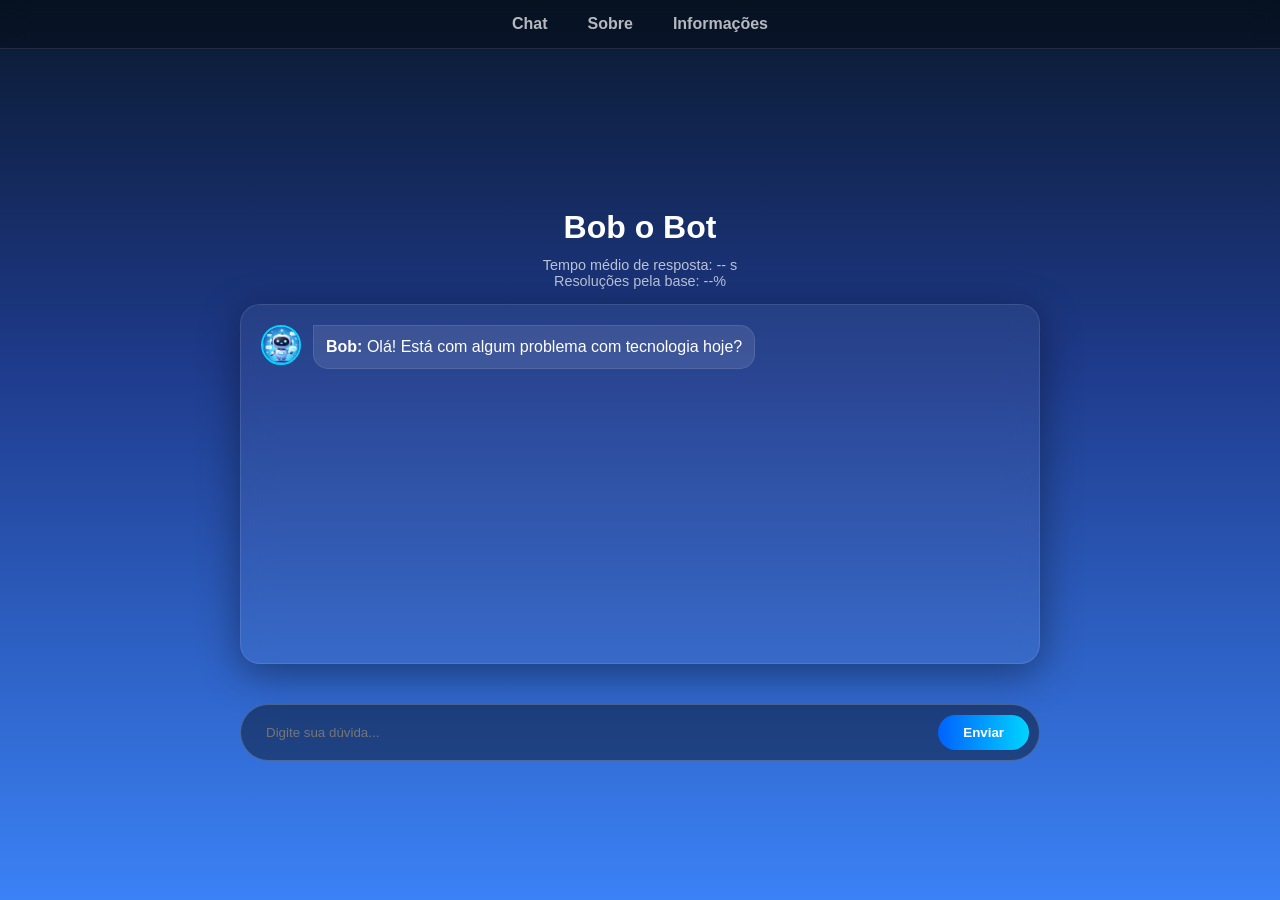
<file: index.html>
<!DOCTYPE html>
<html lang="pt-br">
<head>
    <meta charset="UTF-8">
    <meta name="viewport" content="width=device-width, initial-scale=1.0">
    <title>Bob o Bot - Suporte Técnico</title>
    <link rel="stylesheet" href="style.css">
</head>
<body>
    <nav class="navbar">
        <ul>
            <li><a href="index.html">Chat</a></li>
            <li><a href="sobre.html">Sobre</a></li>
            <li><a href="info.html">Informações</a></li>
        </ul>
    </nav>

    <div class="main-container">
        <div class="titulo">
            <h1>Bob o Bot</h1>
            <div class="stats-container">
                <div id="tempo-medio">Tempo médio de resposta: -- s</div>
                <div id="taxa-base">Resoluções pela base: --%</div>
            </div>
        </div>

        <div class="caixa-resposta" id="chat-historico">
            <div class="msg-container">
                <img src="img/logo.png" class="bot-avatar" onerror="this.src='https://via.placeholder.com/40'">
                <div class="msg-bot">
                    <strong>Bob:</strong> Olá! Está com algum problema com tecnologia hoje?
                </div>
            </div>
        </div>

        <div class="caixa-pergunta">
            <input type="text" id="pergunta" placeholder="Digite sua dúvida..." onkeypress="if (event.key === 'Enter') enviarMensagem();">
            <button onclick="enviarMensagem()" class="botao">Enviar</button>
        </div>
    </div>

    <script>
        let tempoTotal = 0;
        let qtdRespostas = 0;
        let respostasBase = 0;

        function formatarResposta(texto) {
            if (!texto) return "";
            let html = texto.replace(/\*\*(.*?)\*\*/g, "<strong>$1</strong>");
            html = html.replace(/\n/g, "<br>");
            return html;
        }

        async function enviarMensagem() {
            const input = document.getElementById("pergunta");
            const chat = document.getElementById("chat-historico");
            const msg = input.value.trim();
            const imgPath = "img/logo.png";

            if (!msg) return;

            chat.innerHTML += `<div class="msg-usuario"><strong>Você:</strong> ${msg}</div>`;
            input.value = "";
            chat.scrollTop = chat.scrollHeight;

            const idLoad = "loading-" + Date.now();
            chat.innerHTML += `
                    <div class="msg-container" id="${idLoad}">
                        <img src="${imgPath}" class="bot-avatar" onerror="this.src='https://via.placeholder.com/40'">
                        <div class="msg-bot">
                            <div class="typing-dots"><div class="dot"></div><div class="dot"></div><div class="dot"></div></div>
                        </div>
                    </div>`;
            chat.scrollTop = chat.scrollHeight;

            const tempoInicio = performance.now();

            try {
                const res = await fetch("http://127.0.0.1:5000/api/chat", {
                    method: "POST",
                    headers: { "Content-Type": "application/json" },
                    body: JSON.stringify({ mensagem: msg }),
                });
                const dados = await res.json();

                const tempoFim = performance.now();
                const duracaoSegundos = (tempoFim - tempoInicio) / 1000;

                tempoTotal += duracaoSegundos;
                qtdRespostas++;

                if (dados.resposta.includes("[Base de Dados Local")) {
                    respostasBase++;
                }

                const mediaAtual = (tempoTotal / qtdRespostas).toFixed(2);
                const taxaBase = ((respostasBase / qtdRespostas) * 100).toFixed(1);

                document.getElementById("tempo-medio").innerText = `Tempo médio de resposta: ${mediaAtual} s`;
                document.getElementById("taxa-base").innerText = `Resoluções pela base: ${taxaBase}%`;

                document.getElementById(idLoad).remove();

                const respostaFormatada = formatarResposta(dados.resposta);

                chat.innerHTML += `
                        <div class="msg-container">
                            <img src="${imgPath}" class="bot-avatar" onerror="this.src='https://via.placeholder.com/40'">
                            <div class="msg-bot"><strong>Bob:</strong><br>${respostaFormatada}</div>
                        </div>`;
            } catch (e) {
                if (document.getElementById(idLoad)) document.getElementById(idLoad).remove();
                chat.innerHTML += `<div class="msg-bot erro"><strong>Erro:</strong> Servidor offline.</div>`;
            }
            chat.scrollTop = chat.scrollHeight;
        }
    </script>
</body>
</html>
</file>
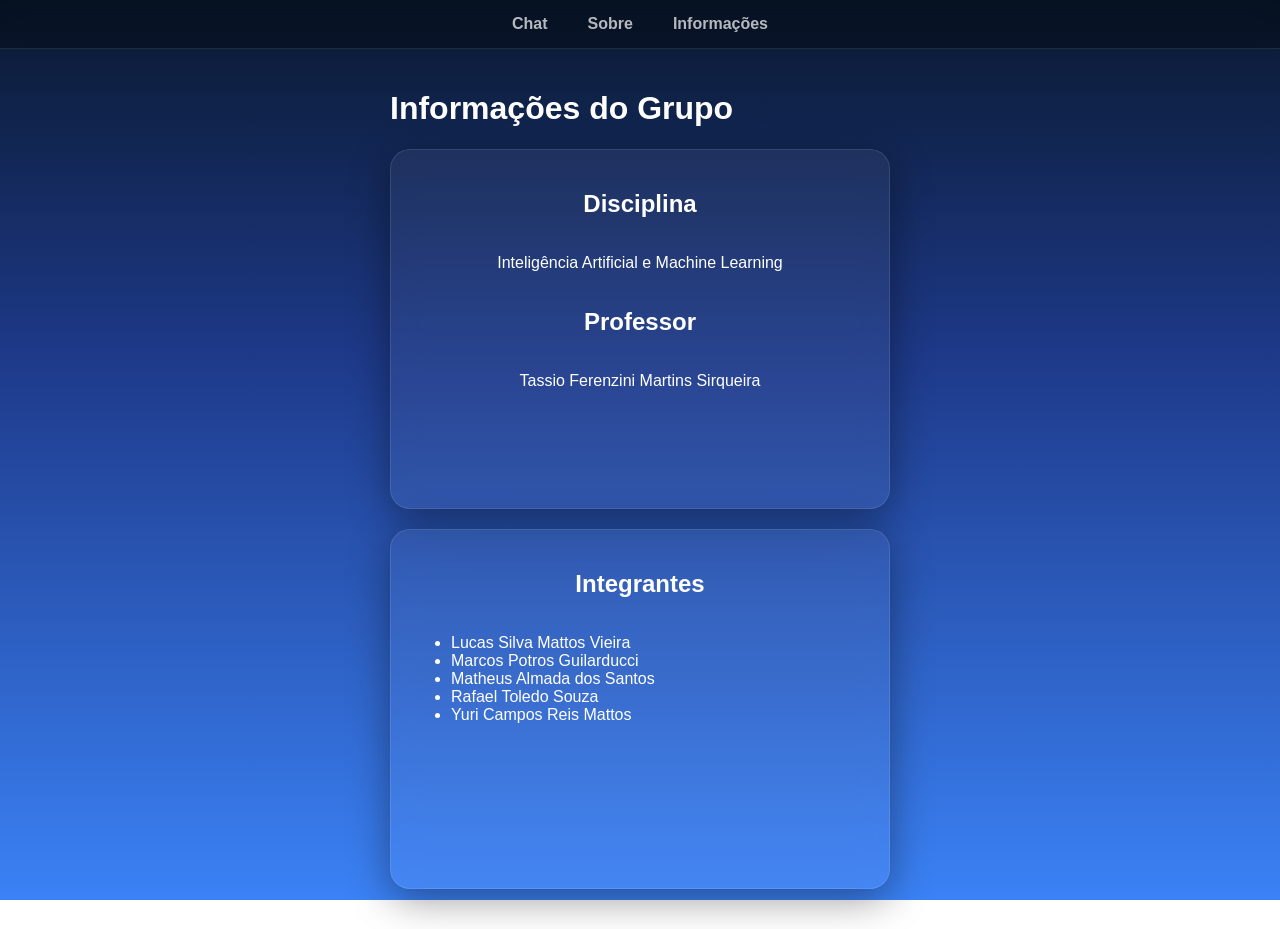
<file: info.html>
<!doctype html>
<html lang="pt-br">
  <head>
    <meta charset="UTF-8" />
    <meta name="viewport" content="width=device-width, initial-scale=1.0" />
    <link rel="stylesheet" href="style.css" />
    <title>Bob</title>
  </head>
  <body>
    <nav class="navbar">
        <ul>
            <li><a href="index.html" onclick="showSection('chat')">Chat</a></li>
            <li><a href="sobre.html" onclick="showSection('sobre')">Sobre</a></li>
            <li><a href="info.html" onclick="showSection('info')">Informações</a></li>
        </ul>
    </nav>
    <div style="max-width: 600px; margin: 100px auto; margin-top: 0px; padding: 20px;">
        
        <div class="titulo-info">
            <h1>Informações do Grupo</h1>
        </div>

        <div class="caixa-resposta" style="width: 500px;text-align: center;">
            <h2>Disciplina</h2>
            <p>Inteligência Artificial e Machine Learning</p>
            
            <h2>Professor</h2>
            <p>Tassio Ferenzini Martins Sirqueira</p>
        </div>

        <div class="caixa-resposta" style="width: 500px;">
            <h2 style="text-align:center;">Integrantes</h2>
            <ul>
                <li>Lucas Silva Mattos Vieira</li>
                <li>Marcos Potros Guilarducci</li>
                <li>Matheus Almada dos Santos</li>
                <li>Rafael Toledo Souza</li>
                <li>Yuri Campos Reis Mattos</li>
            </ul>
        </div>
        
    </div>
  </body>
</html>
</file>
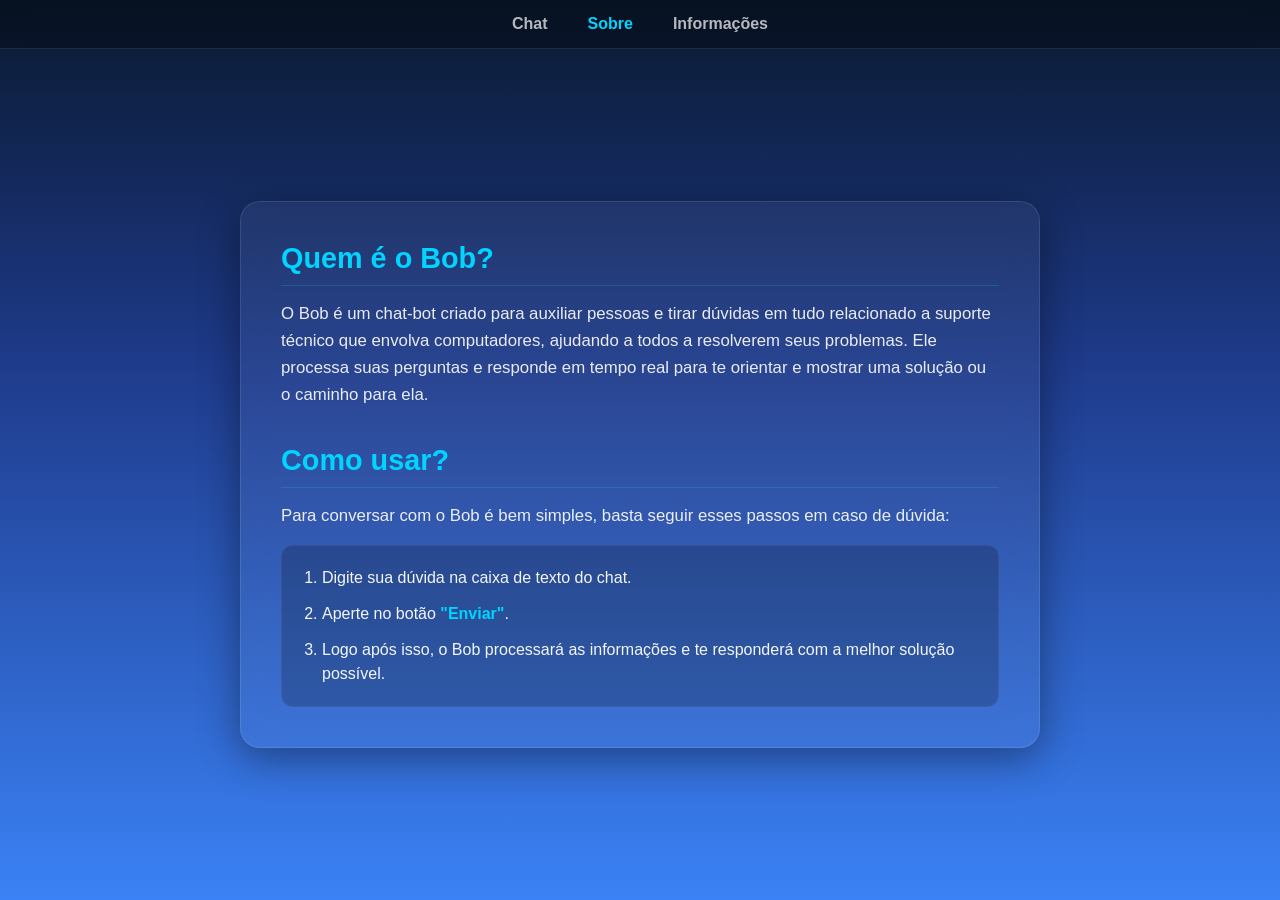
<file: sobre.html>
<!doctype html>
<html lang="pt-br">
  <head>
    <meta charset="UTF-8" />
    <meta name="viewport" content="width=device-width, initial-scale=1.0" />
    <link rel="stylesheet" href="style.css" />
    <title>Bob - Sobre</title>
  </head>
  <body>
    <nav class="navbar">
        <ul>
            <li><a href="index.html">Chat</a></li>
            <li><a href="sobre.html" class="active">Sobre</a></li>
            <li><a href="info.html">Informações</a></li>
        </ul>
    </nav>

    <main class="main-container">
        <div class="container-sobre">
            <div class="titulo-sobre">
                <h1>Quem é o Bob?</h1>
            </div>

            <div class="info-bot">
                <p>O Bob é um chat-bot criado para auxiliar pessoas e tirar dúvidas em tudo relacionado a suporte técnico que envolva computadores, ajudando a todos a resolverem seus problemas. Ele processa suas perguntas e responde em tempo real para te orientar e mostrar uma solução ou o caminho para ela.</p>
            </div>

            <div class="titulo-sobre">
                <h1>Como usar?</h1>
            </div>

            <div class="info-bot">
                <p>Para conversar com o Bob é bem simples, basta seguir esses passos em caso de dúvida:</p>
                <ol>
                    <li>Digite sua dúvida na caixa de texto do chat.</li>
                    <li>Aperte no botão <strong>"Enviar"</strong>.</li>
                    <li>Logo após isso, o Bob processará as informações e te responderá com a melhor solução possível.</li>
                </ol>
            </div>
        </div>
    </main>
  </body>
</html>
</file>
<file: style.css>
* {
    box-sizing: border-box;
}

body, html {
    height: 100%;
    margin: 0;
    background: linear-gradient(180deg, #0a192f 0%, #1e3a8a 40%, #3b82f6 100%) no-repeat fixed;
    color: #ffffff;
    font-family: 'Segoe UI', sans-serif;
    display: flex;
    flex-direction: column;
}

.navbar {
    background-color: rgba(0, 0, 0, 0.3);
    backdrop-filter: blur(10px);
    padding: 15px 0;
    border-bottom: 1px solid rgba(255, 255, 255, 0.1);
}

.navbar ul {
    display: flex;
    justify-content: center;
    gap: 40px;
    list-style: none;
    margin: 0;
    padding: 0;
}

.navbar ul li a {
    text-decoration: none;
    color: #fff;
    font-weight: bold;
    opacity: 0.7;
    transition: opacity 0.3s ease, color 0.3s ease;
}

.navbar ul li a:hover,
.navbar ul li a.active {
    opacity: 1;
    color: #00d4ff;
}

.main-container {
    flex: 1;
    display: flex;
    flex-direction: column;
    align-items: center;
    justify-content: center;
    padding: 20px;
}

.caixa-resposta {
    width: 100%;
    margin-bottom: 20px;
    max-width: 800px;
    height: 40vh;
    background-color: rgba(255, 255, 255, 0.05);
    backdrop-filter: blur(15px);
    padding: 20px;
    border-radius: 20px;
    overflow-y: auto;
    display: flex;
    flex-direction: column;
    box-shadow: 0 10px 40px rgba(0,0,0,0.4);
    border: 1px solid rgba(255,255,255,0.1);
}

.bot-avatar {
    width: 40px !important;
    height: 40px !important;
    border-radius: 50%;
    object-fit: cover;
    border: 2px solid #00d4ff;
}

.msg-container {
    display: flex;
    align-items: flex-start;
    gap: 12px;
    margin-bottom: 15px;
}

.msg-bot {
    background: rgba(255, 255, 255, 0.1);
    padding: 12px;
    border-radius: 15px;
    border-top-left-radius: 0;
    max-width: 80%;
    border: 1px solid rgba(255, 255, 255, 0.1);
}

.msg-usuario {
    align-self: flex-end;
    background: linear-gradient(90deg, #0062ff, #00d4ff);
    padding: 12px;
    border-radius: 15px;
    border-top-right-radius: 0;
    max-width: 80%;
    margin-bottom: 15px;
    box-shadow: 0 4px 15px rgba(0,0,0,0.2);
}

.dot {
    width: 8px;
    height: 8px;
    background: #00d4ff;
    border-radius: 50%;
    animation: bounce 1.4s infinite ease-in-out both;
}

@keyframes bounce {
    0%, 80%, 100% { transform: scale(0); }
    40% { transform: scale(1.0); }
}

.caixa-pergunta {
    width: 100%;
    max-width: 800px;
    display: flex;
    background-color: rgba(0, 0, 0, 0.4);
    padding: 10px;
    border-radius: 30px;
    margin-top: 20px;
    border: 1px solid rgba(255, 255, 255, 0.2);
}

#pergunta {
    flex: 1;
    background: transparent;
    border: none;
    outline: none;
    color: white;
    padding: 0 15px;
}

.botao {
    background: linear-gradient(to right, #0062ff, #00d4ff);
    color: white;
    border: none;
    padding: 10px 25px;
    border-radius: 25px;
    cursor: pointer;
    font-weight: bold;
}

.container-sobre {
    width: 100%;
    max-width: 800px;
    background-color: rgba(255, 255, 255, 0.05);
    backdrop-filter: blur(15px);
    padding: 40px;
    border-radius: 20px;
    box-shadow: 0 10px 40px rgba(0,0,0,0.4);
    border: 1px solid rgba(255, 255, 255, 0.1);
}

.titulo h1 {
    text-align: center;
}

.titulo-sobre h1 {
    font-size: 1.8rem;
    color: #00d4ff;
    margin-top: 0;
    margin-bottom: 15px;
    border-bottom: 1px solid rgba(0, 212, 255, 0.2);
    padding-bottom: 10px;
}

.info-bot {
    margin-bottom: 35px;
}

.info-bot:last-child {
    margin-bottom: 0;
}

.info-bot p {
    line-height: 1.6;
    font-size: 1.05rem;
    color: rgba(255, 255, 255, 0.9);
    margin: 0 0 15px 0;
}

.info-bot ol {
    background-color: rgba(0, 0, 0, 0.2);
    padding: 20px 20px 20px 40px;
    border-radius: 12px;
    margin: 15px 0 0 0;
    border: 1px solid rgba(255, 255, 255, 0.05);
}

.info-bot ol li {
    line-height: 1.5;
    margin-bottom: 12px;
    color: rgba(255, 255, 255, 0.95);
}

.info-bot ol li:last-child {
    margin-bottom: 0;
}

.info-bot strong {
    color: #00d4ff;
}

.stats-container {
    font-size: 0.9rem;
    color: rgba(255, 255, 255, 0.7);
    margin-top: -10px;
    margin-bottom: 15px;
    text-align: center;
    font-weight: 500;
}
</file>
